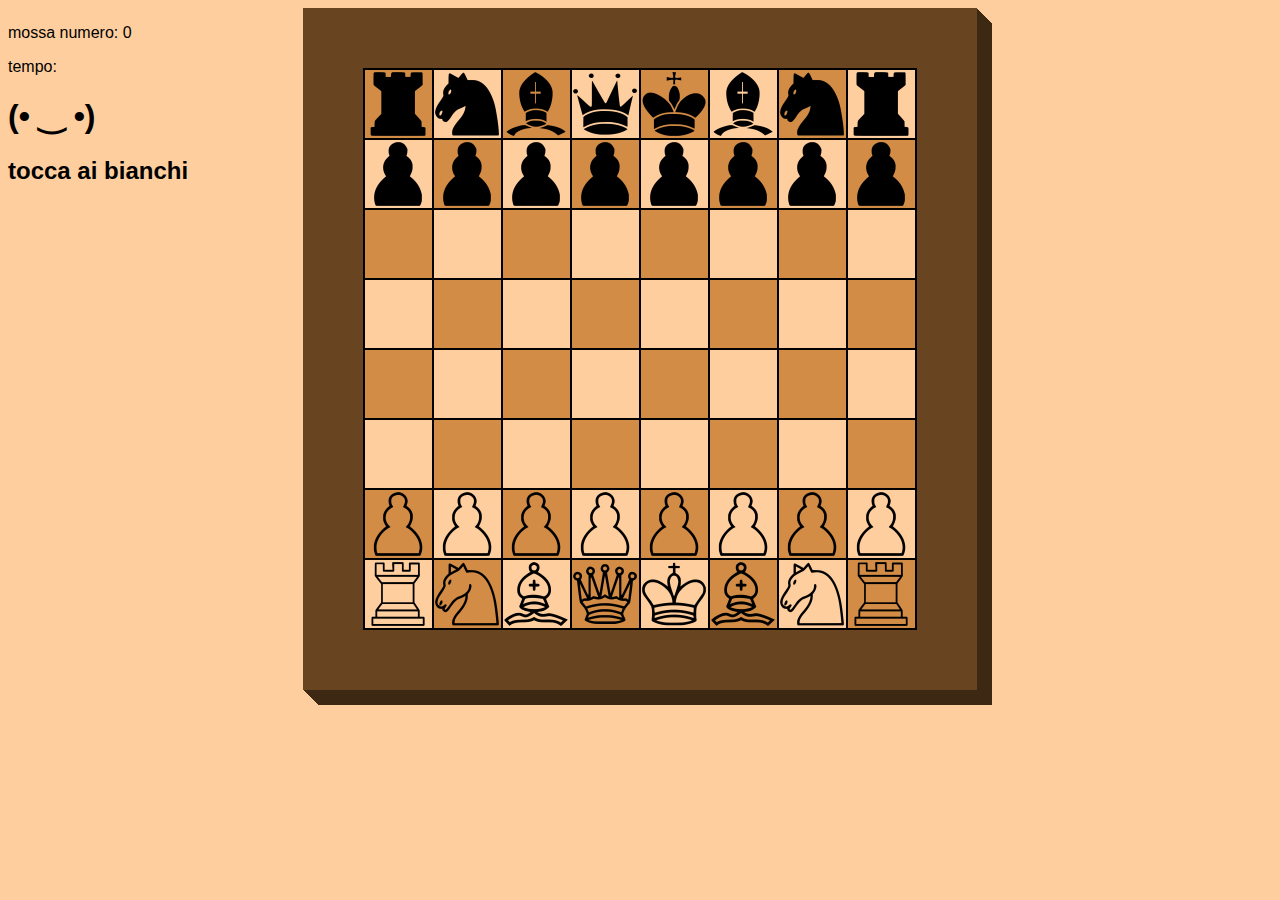
<file: scacchi_main/index.html>
<html>
<head>
	<meta charset="UTF-8">
	<link href="css.css" type="text/css" rel="stylesheet">
</head>
<body id="body">
	<div id="stats">
		<p id="mosse"></p>
		tempo:<span id="tempo"></span>
		<h1 id="faccia"></h1>
		<h2 id="messaggi"></h2>
	</div>
	<div id="content">
		<div id="tabella"></div>
	</div id="content">
	<div id="eaten_n"></div>
	<div id="eaten_b"></div>
	<div id="transPedone"></div>
	<script src="scacchieraMagica.js"></script>
	<script src="magia.js"></script>
</body>
</html>
</file>
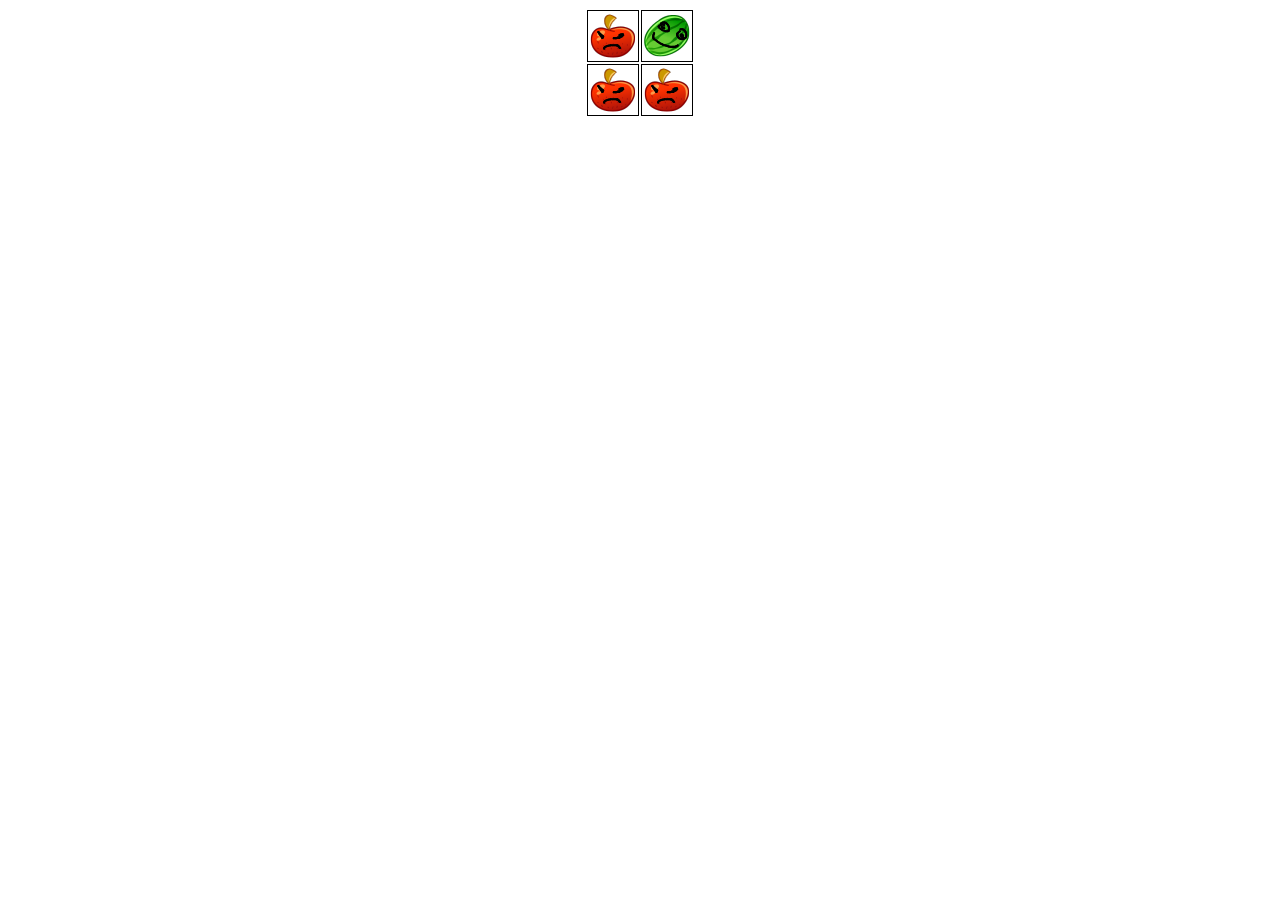
<file: scacchi_main/scacchi/suggerimento_scacchi.html>
<html>
<head>
  <style>
  table {
    margin:auto;
  }
  td {
    border: 1px solid black;
  }
  </style>
</head>
<body>
  <table>
     <tr> 
		<td id="td00" onclick="cliccato(0,0)" > <img  id="imm00" src="mela.png" /> </td> 
		<td id="td01" onclick="cliccato(0,1)"> <img  id="imm01" src="anguria.png" /> </td> 
	 </tr>
	 <tr> 
		<td id="td10" onclick="cliccato(1,0)"> <img id="imm10" src="mela.png" /> </td>  
		<td id="td11" onclick="cliccato(1,1)"> <img id="imm11" src="mela.png" /></td> 
	  </tr>
  </table>
  <script>
    function cliccato(riga,col) {
	  alert("hai cliccato sulla cella: " + riga + "," + col );
	  document.getElementById("td"+riga+""+col).style.borderColor="red";
	}
  </script>
</body>
</html>
</file>
<file: scacchi_main/css.css>
body{
	background-color: rgb(255, 206, 158);
	font-family: arial;
}
#stats{
				width:300px;
				position: absolute;
}

#content{
					width: 674px;
					margin: 0 auto;
}

#tabella{
		border: solid rgb(104, 68, 33) 60px;
		box-shadow: 1px 1px 0px rgb(61, 40, 19),
								2px 2px 0px rgb(61, 40, 19),
								3px 3px 0px rgb(61, 40, 19),
								4px 4px 0px rgb(61, 40, 19),
								5px 5px 0px rgb(61, 40, 19),
								6px 6px 0px rgb(61, 40, 19),
								7px 7px 0px rgb(61, 40, 19),
								8px 8px 0px rgb(61, 40, 19),
								9px 9px 0px rgb(61, 40, 19),
								10px 10px 0px rgb(61, 40, 19),
								11px 11px 0px rgb(61, 40, 19),
								12px 12px 0px rgb(61, 40, 19),
								13px 13px 0px rgb(61, 40, 19),
								14px 14px 0px rgb(61, 40, 19),
								15px 15px 0px rgb(61, 40, 19);
}


table {
  border-collapse: collapse;

}
td{border: solid black 2px;}


.arancione{
			background-color: rgb(210,140,70);
			width:70px;
			height:70px;}
.marrone{
			background-color: rgb(255, 206, 158);
			width:70px;
			height:70px;}
.selezionato{
			background-color: rgb(51,173,255);
			width:70px;
			height:70px;
}
.vintobg{background-image: url("imm/bg_vittoria.gif");
		background-size: cover;}
#vintoscreen{
		position:absolute;
		top:200px;
		left:170px;
		width:1000inch;
		font-size:80pt;
		text-shadow: -1px 0 black, 0 1px black, 1px 0 black, 0 -1px black;
		color:white;
	}
</file>
